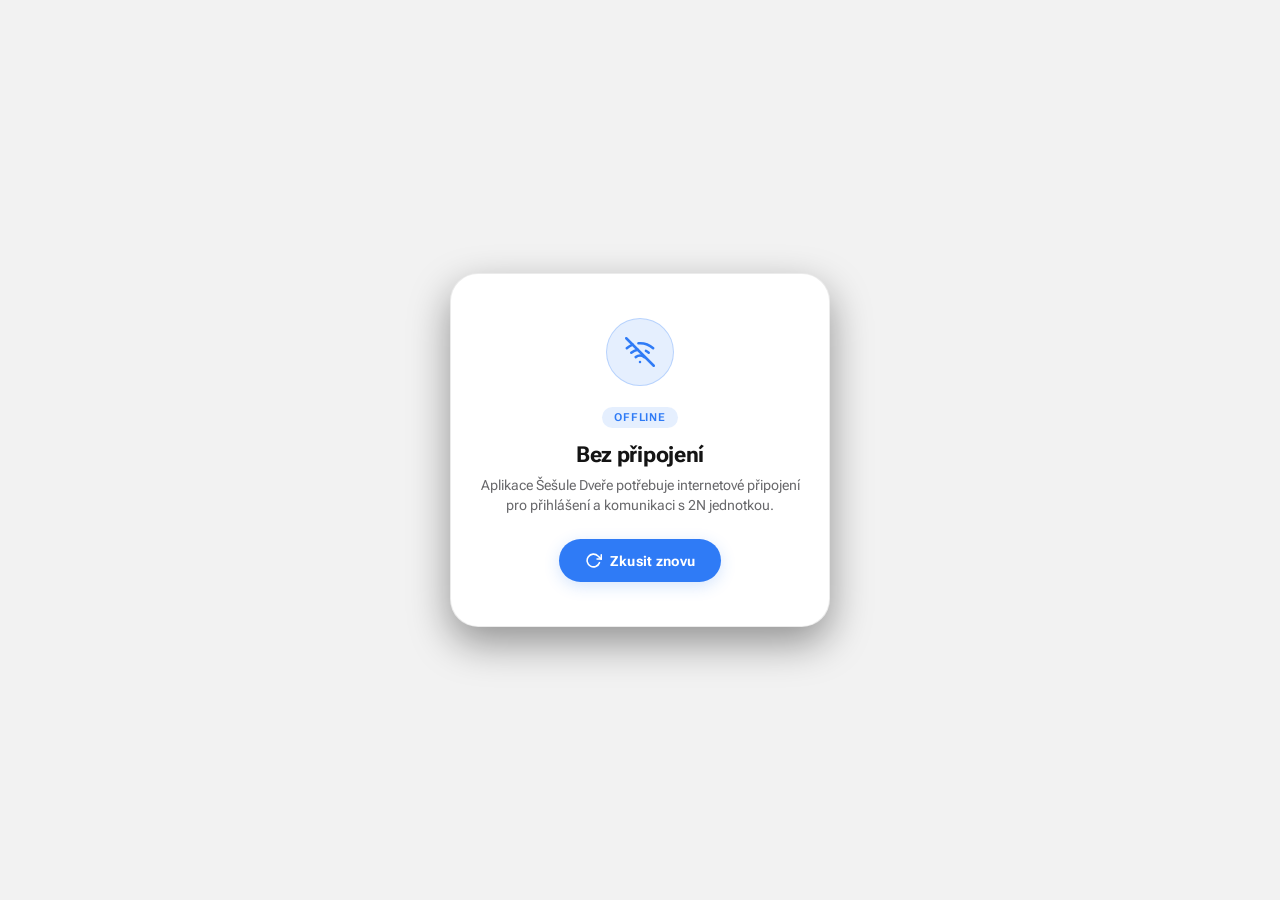
<file: static/offline.html>
<!DOCTYPE html>
<html lang="cs">
<head>
  <meta charset="UTF-8">
  <meta name="viewport" content="width=device-width, initial-scale=1.0, user-scalable=no">
  <meta name="theme-color" content="#0a0a0a" id="themeColorMeta">
  <meta name="apple-mobile-web-app-capable" content="yes">
  <meta name="apple-mobile-web-app-status-bar-style" content="black-translucent">
  <title>Offline | Šešule Dveře</title>
  <link rel="manifest" href="/manifest.json">
  <link rel="apple-touch-icon" sizes="180x180" href="/icons/icon-192x192.png">
  <link rel="preconnect" href="https://fonts.googleapis.com">
  <link rel="preconnect" href="https://fonts.gstatic.com" crossorigin>
  <link href="https://fonts.googleapis.com/css2?family=Roboto:wght@400;500;700&family=Roboto+Flex:wght@400;500;600;700&display=swap" rel="stylesheet">
  <style>
    *, *::before, *::after { margin:0; padding:0; box-sizing:border-box; }
    :root {
      --bg: #000000; --card: #1C1C1E; --border: rgba(255,255,255,0.08);
      --text: #F2F2F2; --text2: #9A9A9D; --blue: #2F7BF6; --blue-glow: rgba(47,123,246,0.35);
      --font: 'Roboto Flex', 'Roboto', -apple-system, BlinkMacSystemFont, "Segoe UI", sans-serif;
    }
    @media (prefers-color-scheme: light) {
      :root {
        --bg: #F2F2F2; --card: #ffffff; --border: rgba(0,0,0,0.08);
        --text: #141414; --text2: #68686B; --blue: #2F7BF6; --blue-glow: rgba(47,123,246,0.2);
      }
    }
    html, body {
      min-height: 100vh; background: var(--bg); color: var(--text);
      font-family: var(--font);
      display: flex; align-items: center; justify-content: center;
      -webkit-user-select: none; user-select: none;
      -webkit-font-smoothing: antialiased;
    }
    .offline-card {
      text-align: center; padding: 44px 28px; max-width: 380px; width: 100%;
      background: var(--card); border: 1px solid var(--border);
      border-radius: 28px; box-shadow: 0 16px 40px rgba(0,0,0,0.4);
    }
    .offline-icon {
      width: 68px; height: 68px; margin: 0 auto 20px auto;
      border-radius: 50%; background: rgba(47,123,246,0.12);
      border: 1px solid rgba(47,123,246,0.25);
      display: flex; align-items: center; justify-content: center;
      animation: pulse-icon 2.5s ease-in-out infinite;
    }
    @keyframes pulse-icon {
      0%, 100% { transform: scale(1); box-shadow: 0 0 16px var(--blue-glow); }
      50% { transform: scale(1.05); box-shadow: 0 0 28px var(--blue-glow); }
    }
    .offline-icon svg { width: 30px; height: 30px; stroke: var(--blue); }
    .offline-tag {
      display: inline-block; background: rgba(47,123,246,0.12); color: var(--blue);
      border-radius: 999px;
      padding: 4px 12px; font-size: 11px; font-weight: 700;
      letter-spacing: 0.8px; text-transform: uppercase; margin-bottom: 14px;
    }
    h1 { font-size: 22px; font-weight: 700; margin-bottom: 8px; letter-spacing: -0.3px; }
    p { font-size: 13.5px; color: var(--text2); line-height: 1.5; margin-bottom: 24px; }
    .retry-btn {
      display: inline-flex; align-items: center; gap: 8px;
      background: var(--blue); color: white; border: none; border-radius: 999px;
      padding: 13px 26px; font-size: 13.5px; font-weight: 700; letter-spacing: 0.3px;
      cursor: pointer; box-shadow: 0 4px 16px var(--blue-glow);
      transition: all 0.15s ease; touch-action: manipulation;
      font-family: var(--font);
    }
    .retry-btn:hover { box-shadow: 0 6px 24px var(--blue-glow); }
    .retry-btn:active { transform: scale(0.96); }
    .retry-btn svg { width: 17px; height: 17px; }
  </style>
</head>
<body>
  <div class="offline-card">
    <div class="offline-icon">
      <svg viewBox="0 0 24 24" fill="none" stroke="currentColor" stroke-width="2" stroke-linecap="round" stroke-linejoin="round">
        <line x1="1" y1="1" x2="23" y2="23"></line>
        <path d="M16.72 11.06A10.94 10.94 0 0 1 19 12.55"></path>
        <path d="M5 12.55a10.94 10.94 0 0 1 5.17-2.39"></path>
        <path d="M10.71 5.05A16 16 0 0 1 22.56 9"></path>
        <path d="M1.42 9a15.91 15.91 0 0 1 4.7-2.88"></path>
        <path d="M8.53 16.11a6 6 0 0 1 6.95 0"></path>
        <line x1="12" y1="20" x2="12.01" y2="20"></line>
      </svg>
    </div>
    <div class="offline-tag">OFFLINE</div>
    <h1>Bez připojení</h1>
    <p>Aplikace Šešule Dveře potřebuje internetové připojení pro přihlášení a komunikaci s 2N jednotkou.</p>
    <button class="retry-btn" onclick="location.reload()">
      <svg viewBox="0 0 24 24" fill="none" stroke="currentColor" stroke-width="2.2" stroke-linecap="round" stroke-linejoin="round">
        <polyline points="23 4 23 10 17 10"></polyline>
        <path d="M20.49 15a9 9 0 1 1-2.12-9.36L23 10"></path>
      </svg>
      Zkusit znovu
    </button>
  </div>

  <script>
    // Auto-reload when network comes back
    window.addEventListener('online', () => location.reload());
  </script>
</body>
</html>
</file>
